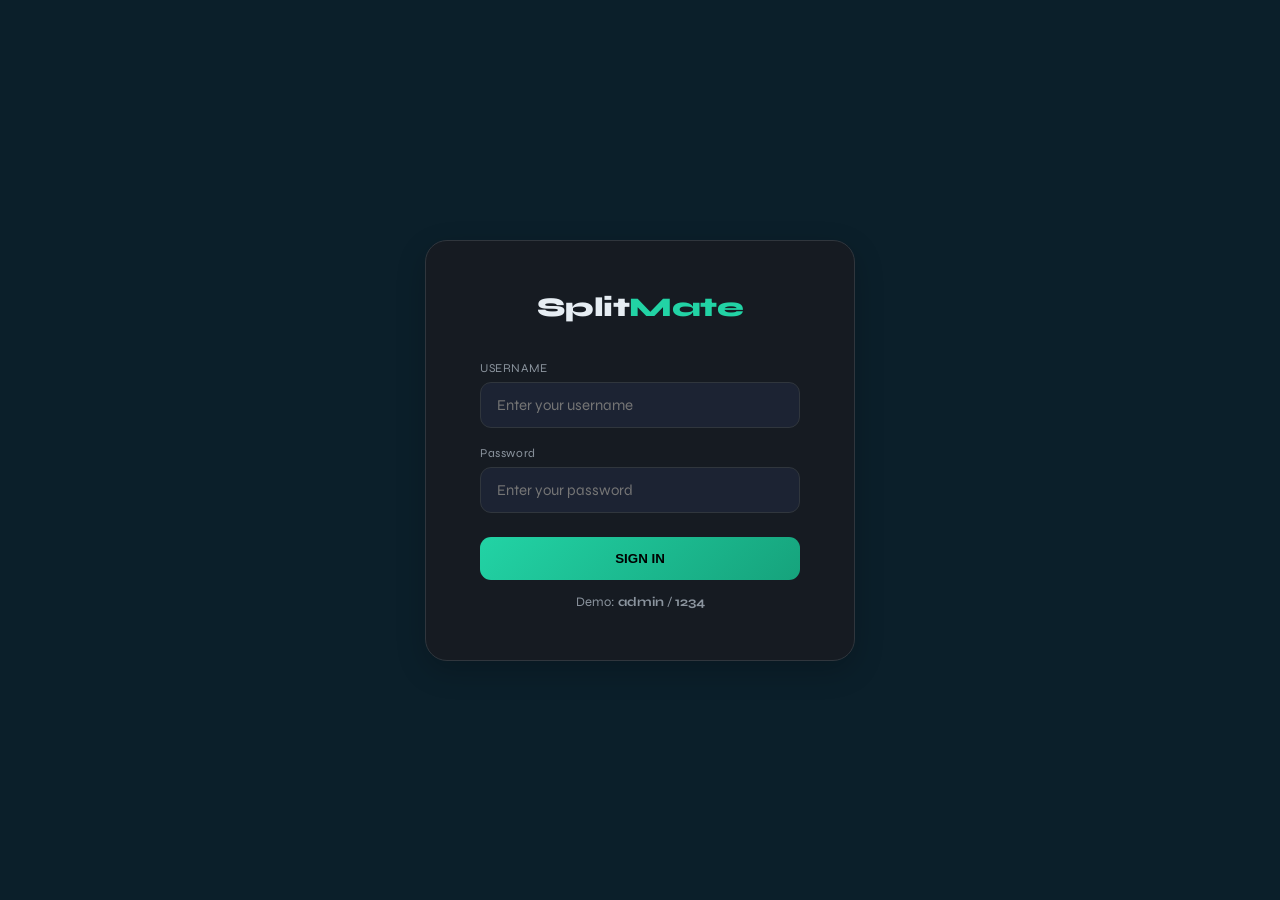
<file: HTML/index.html>
<!DOCTYPE html>
<html lang="en">

<head>
  <meta charset="UTF-8" />
  <meta name="viewport" content="width=device-width, initial-scale=1.0" />
  <title>SplitMate – Login</title>
  <link
    href="https://fonts.googleapis.com/css2?family=Syne:wght@400;600;700;800&family=Space+Mono:wght@400;700&display=swap"
    rel="stylesheet" />
  <link rel="stylesheet" href="../CSS/index.css" />
</head>

<body>


  <div id="login-page">
    <div class="login-box">
      <div class="logo-mark">
        <div class="logo-text">Split<span>Mate</span></div>
      </div>
      <div class="lbl">USERNAME</div>
      <input class="l-inp" id="l-user" type="text" placeholder="Enter your username">
      <div class="lbl">Password</div>
      <input class="l-inp" id="l-pass" type="password" placeholder="Enter your password">
      <div class="l-err" id="l-err">Invalid credentials. Try admin / 1234</div>
      <button class="l-btn" onclick="doLogin()">SIGN IN</button>
      <div class="l-sub">Demo: <b>admin</b> / <b>1234</b></div>
    </div>
  </div>


  <script src="../JAVASCRIPT/index.js"></script>
</body>

</html>
</file>
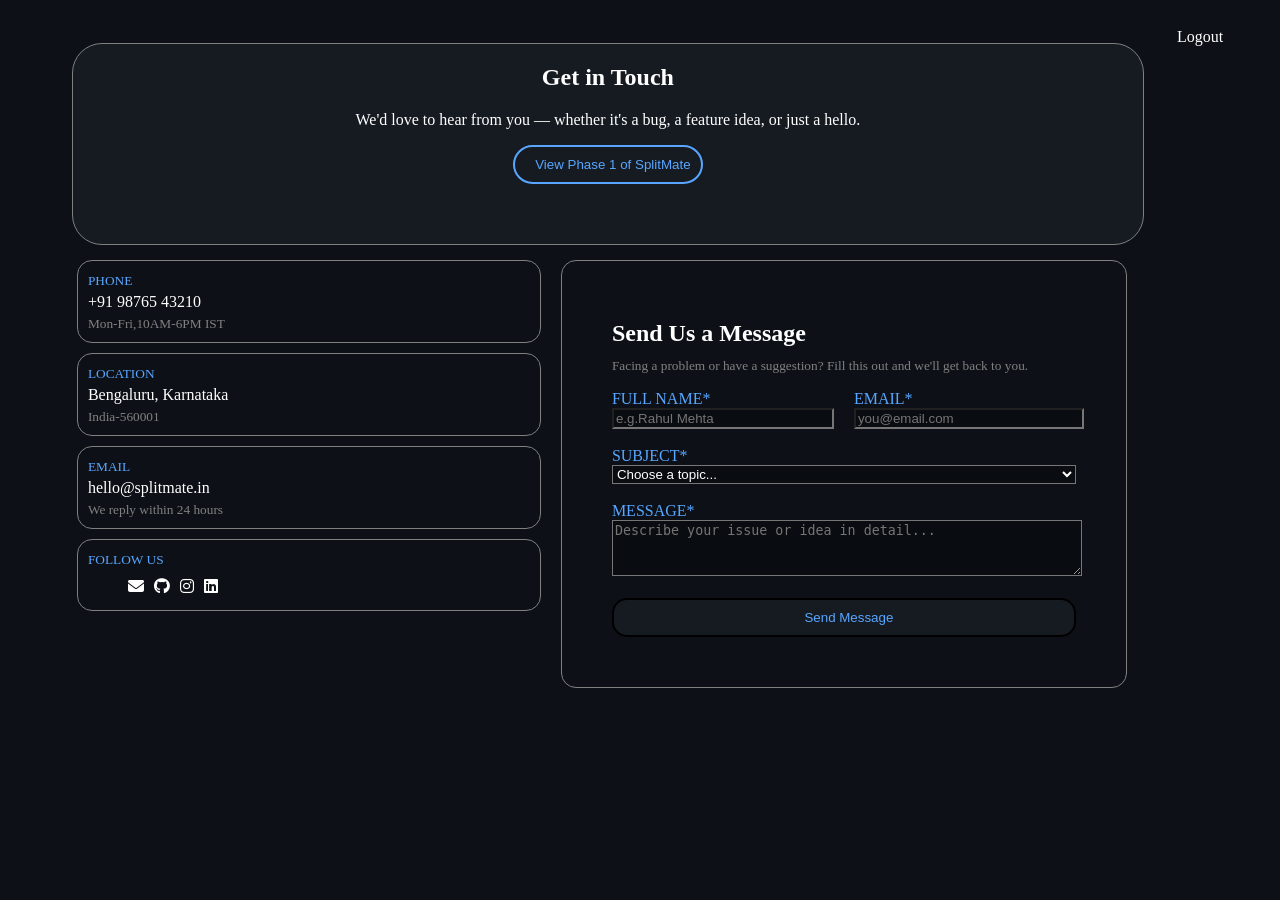
<file: HTML/contact.html>
<!DOCTYPE html>
<html lang="en">

<head>
    <meta charset="UTF-8">
    <meta name="viewport" content="width=device-width, initial-scale=1.0">
    <title>Document</title>
    <link rel="stylesheet" href="../CSS/contact.css">
    <link rel="stylesheet" href="https://cdnjs.cloudflare.com/ajax/libs/font-awesome/6.5.1/css/all.min.css">
</head>

<body>
    <div id="full">
        <div id="top-container">
            <h2>Get in Touch</h2>
            <p>We'd love to hear from you — whether it's a bug, a feature idea, or just a hello.</p>
            <button id="phase1">
                View Phase 1 of SplitMate
            </button>
        </div>
        <div id="bottom">
            <div id="left">
                <div id="phone">
                    <p style="color: #58a6ff;"><small>PHONE</small></p>
                    <p style="color: white;">
                        <bold>+91 98765 43210</bold>
                    </p>
                    <p style="color: grey;"><small>Mon-Fri,10AM-6PM IST</small></p>
                </div>
                <div id="location">
                    <p style="color: #58a6ff;"><small>LOCATION</small></p>
                    <p style="color: white;">
                        <bold>Bengaluru, Karnataka</bold>
                    </p>
                    <p style="color: grey;"><small>India-560001</small></p>
                </div>
                <div id="email">
                    <p style="color: #58a6ff;"><small>EMAIL</small></p>
                    <p style="color: white;">
                        <bold>hello@splitmate.in</bold>
                    </p>
                    <p style="color: grey;"><small>We reply within 24 hours</small></p>
                </div>
                <div id="followus">
                    <p style="color: #58a6ff;"><small>FOLLOW US</small></p>
                    <ul
                        style="display: flex; flex-direction: row;gap: 10px;text-decoration: none;list-style-type: none;color: white;">
                        <li><a href="#"><i class="fa-solid fa-envelope"></i></a></li>
                        <li><a href="#" target="_blank"><i class="fa-brands fa-github"></i></a></li>
                        <li><a href="#" target="_blank"><i class="fa-brands fa-instagram"></i></a></li>
                        <li><a href="#"><i class="fa-brands fa-linkedin"></i></a></li>
                    </ul>
                </div>
            </div>
            <div id="right">
                <h2 style="line-height: 5px;color: white;">Send Us a Message</h2>
                <p style="color: grey;"><small>Facing a problem or have a suggestion? Fill this out and we'll get back
                        to you.</small></p>
                <form>
                    <div id="ne">
                        <div id="name">
                            <label id="fname" style="color: #58a6ff;">FULL NAME*</label>
                            <input type="text" required placeholder="e.g.Rahul Mehta">
                        </div>
                        <div id="r-email">
                            <label id="femail" style="color: #58a6ff;">EMAIL*</label><br>
                            <input type="email" style="width: 100%;" required placeholder="you@email.com">
                        </div>
                    </div>
                    <br>
                    <label id="sub" style="color: #58a6ff;">SUBJECT*</label><br>
                    <select name="sub" aria-placeholder="Choose a topic..." style="width: 100%;color: white;" required>
                        <option name="sub">Choose a topic...</option>
                        <option name="sub">Bug Report</option>
                        <option name="sub">Feature Request</option>
                        <option name="sub">General Question</option>
                        <option name="sub">Billing/Account</option>
                        <option name="sub">Partnership/Collaboration</option>
                        <option name="sub">Other</option>
                    </select><br><br>
                    <label id="message" style="color: #58a6ff;">MESSAGE*</label><br>
                    <textarea required style="width: 100%;height: 50px;"
                        placeholder="Describe your issue or idea in detail..."></textarea><br><br>
                    <button id="submitmessage" type="submit">Send Message</button>
                </form>
            </div>
        </div>
    </div>
    <div><a href="index.html" style="text-decoration: none;color:white;margin-left: 20px;">Logout</a></div>

    <script src="../JAVASCRIPT/contact.js"></script>
</body>

</html>
</file>
<file: CSS/index.css>
:root{
  --bg:#0d1117;
  --surface:#161b22;
  --card:#1c2333;
  --border:#30363d;
  --teal:#22d3a5;
  --teal2:#16a37c;
  --red:#f87171;
  --yellow:#fbbf24;
  --blue:#60a5fa;
  --purple:#a78bfa;
  --text:#e6edf3;
  --muted:#8b949e;
}
*,*::before,*::after{
    box-sizing:border-box;
    margin:0;
    padding:0}

body{
    font-family:'Syne',sans-serif;
    background:var(--bg);
    color:var(--text);
    min-height:100vh;
    overflow-x:hidden
}

.mono{
    font-family:'Space Mono',monospace
}

.hidden{
    display:none!important
}


#login-page{
  min-height:100vh;
  display:flex;
  align-items:center;
  justify-content:center;
  background: #0b1f2a;
  position:relative;
  overflow:hidden;
}

.login-box{
  position:relative;
  background:var(--surface);
  border:1px solid var(--border);
  border-radius:22px;
  padding:50px 54px;
  width:430px;
  box-shadow: 0 10px 30px rgba(0,0,0,0.2);
  animation: slideUp 0.6s ease;

}

@keyframes slideUp {
  from {
    opacity: 0;
    transform: translateY(30px);
  }

  to {
    opacity: 1;
    transform: translateY(0);
  }
}

.logo-text{
    font-size:27px;
    font-weight:800;
    letter-spacing:-0.5px;
    text-align:center;
    margin-bottom:38px;
}

.logo-text span{
    color:var(--teal);
}

.lbl{font-size:12px;
    color:var(--muted);
    margin-bottom:7px;
    letter-spacing:.6px;

}

.l-inp {
  width: 100%;
  background: var(--card);
  border: 1px solid var(--border);
  border-radius: 11px;
  padding: 13px 16px;
  color: var(--text);
  font-family: 'Syne', sans-serif;
  font-size: 15px;
  margin-bottom: 18px;
  transition: border-color .2s, box-shadow .2s;
  outline: none;
}

.l-inp:focus {
  border-color: var(--teal);
  box-shadow: 0 0 0 3px rgba(34,211,165,.12);
}
  
.l-btn {
  width: 100%;
  padding: 14px;
  background: linear-gradient(135deg, var(--teal), var(--teal2));
  color: #000;
  font-weight: 700;
  border: none;
  border-radius: 11px;
  cursor: pointer;
  transition: opacity .2s, transform .15s;
  margin-top: 6px;
}

.l-btn:hover {
  opacity: .88;
  transform: translateY(-1px);
}

.l-err {
  color: var(--red);
  font-size: 13px;
  margin-bottom: 12px;
  display: none;
}

.l-sub{
    text-align:center;
    font-size:13px;
    color:var(--muted);
    margin-top:14px
}

@media(max-width:768px){
  .login-box{width:calc(100vw - 32px);max-width:390px;padding:36px 28px}
}

@media(max-width:480px){
  .login-box{padding:28px 20px;border-radius:16px}
  .logo-text{font-size:22px}
}
</file>
<file: CSS/contact.css>
body {
    background-color: #0d1117;
    padding: 20px;
    display: flex;
    justify-content: center;
}

#full {
    max-width: 1100px;
    width: 100%;
}

#top-container {
    border: 1px grey solid;
    border-radius: 30px;
    text-align: center;
    width: calc(100% - 30px);
    height: 200px;
    margin: 15px;
    background-color: #161b22;
    color: white;
}

button {
    border: #58a6ff 2px solid;
    border-radius: 50px;
    padding: 10px;
    color: #58a6ff;
    padding-left: 20px;
    padding-left: 20px;
    background-color: #161b22;
}

#email,
#location,
#phone,
#followus {
    border: 1px solid grey;
    border-radius: 15px;
    padding-left: 10px;
    margin-bottom: 10px;
    line-height: 5px;
}

#bottom {
    display: flex;
    justify-content: center;
    gap: 20px;
    width: calc(100% - 30px);
}

#left {
    display: flex;
    flex-direction: column;
    width: 50%;
    padding-left: 20px;
}

#right {
    border: 1px solid grey;
    border-radius: 15px;
    gap: 10px;
    padding: 50px;
    width: 50%;
}

#ne {
    display: flex;
    justify-content: center;
    gap: 20px;
}

#name {
    display: flex;
    flex-direction: column;
    width: 50%;
}

#r-email {
    width: 50%;
}

#submitmessage {
    width: 100%;
    border: 2px solid black;
    border-radius: 15px;
    color: #58a6ff;
}

input,
textarea,
select {
    background-color: #090c10;
}

input,
textarea {
    color: white;
}

#submitmessage:hover {
    background-color: #58a6ff;
    color: white;
}

i {
    color: white;
}

@media (max-width: 768px) {
    #bottom {
        flex-direction: column;
        align-items: center;
    }

    #left,
    #right {
        width: 100%;
        padding-left: 0;
    }

    #right {
        padding-left: 15px;
        margin-left: 25px;
    }

    #ne {
        flex-direction: column;
    }

    #name,
    #r-email {
        width: 100%;
    }
}
</file>
